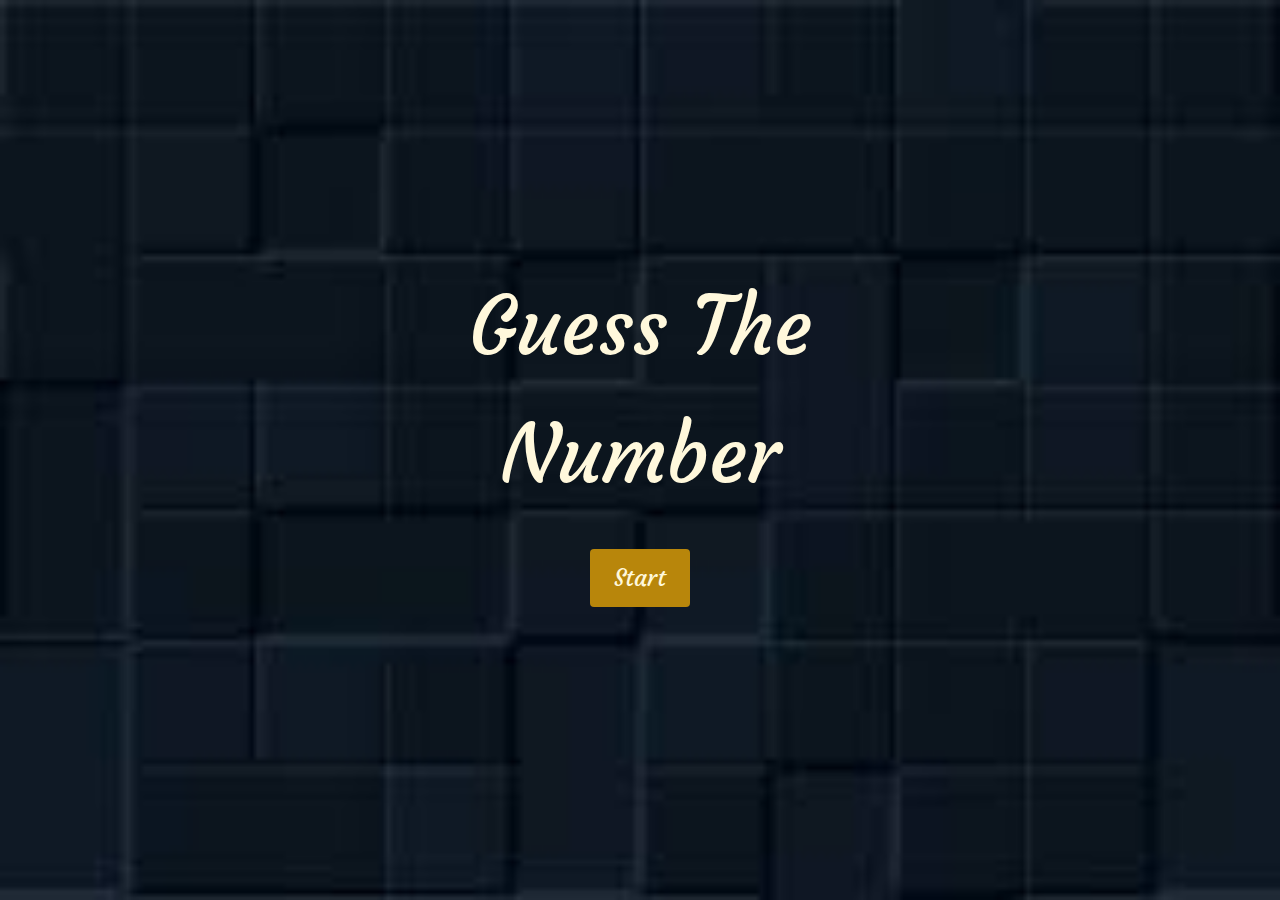
<file: index.html>
<!DOCTYPE html>
<html lang="en">
<head>
    <meta charset="UTF-8">
    <meta name="viewport" content="width=device-width, initial-scale=1.0">
    <title>Guess It</title>
    <link rel="stylesheet" href="style.css">
 
</head>
<body>
    <div class="container">
        <div class="logo">
            Guess The Number
        </div>
        <div class="button" id="start">
            Start 
        </div>
    </div>
    <script src="./app.js"></script>
</body>
</html>
</file>
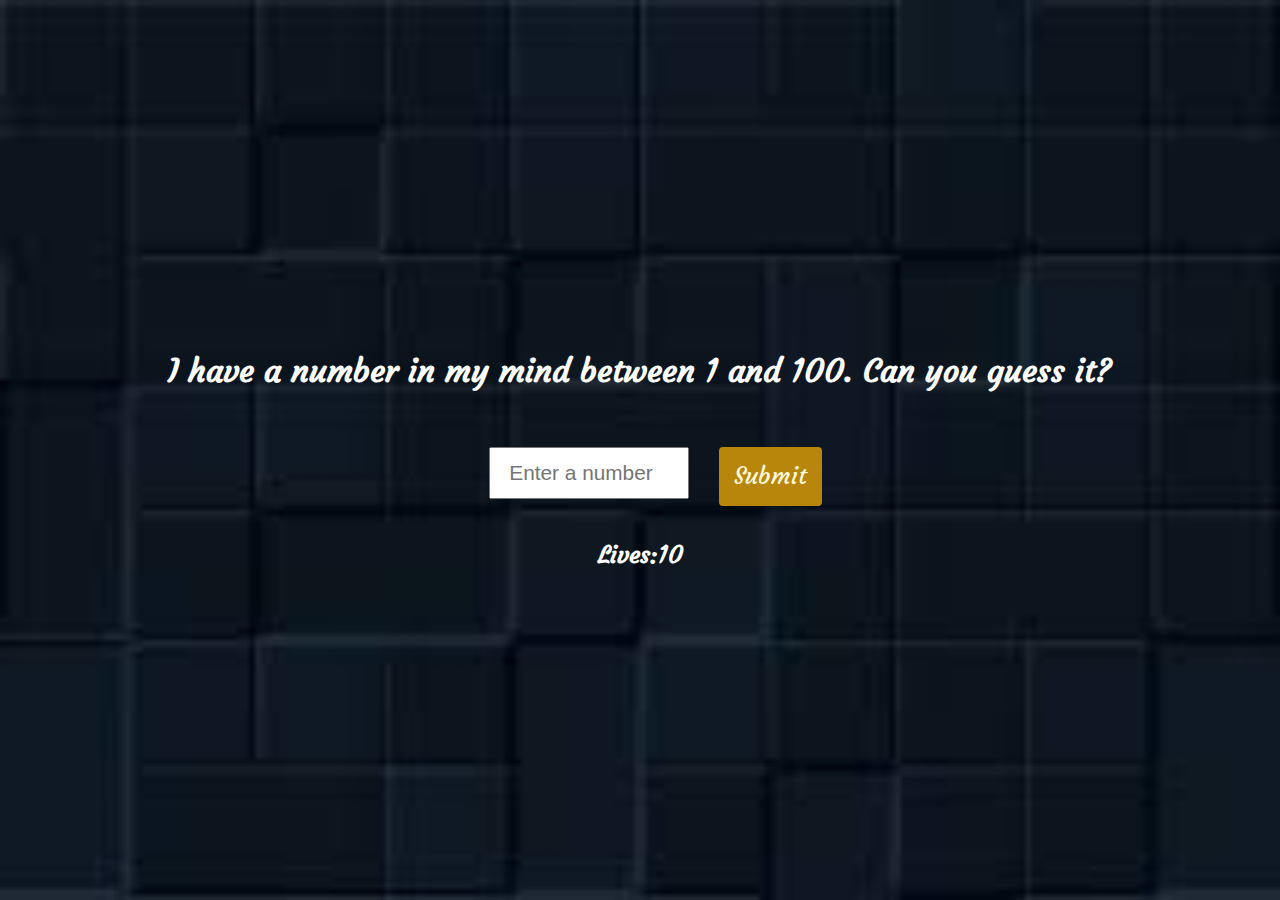
<file: game.html>
<!DOCTYPE html>
<html lang="en">
<head>
    <meta charset="UTF-8">
    <meta name="viewport" content="width=device-width, initial-scale=1.0">
    <title>Game</title>
    <link rel="stylesheet" href="style.css">
</head>
<body>
    <div class="container">
        <h1>I have a number in my mind between 1 and 100. Can you guess it?</h1>
        <div id="input-container">
            <input type="number" placeholder="Enter a number" name="number" id="number-input" min="1" max="100">
            <div class="button" id="submit">Submit</div>
        </div>
        <h2 id="lives-text">Lives:<span id=lives>10</span></h2>
        <div id="message"></div>
    </div>
    <script src="./game.js"></script>
</body>
</html>
</file>
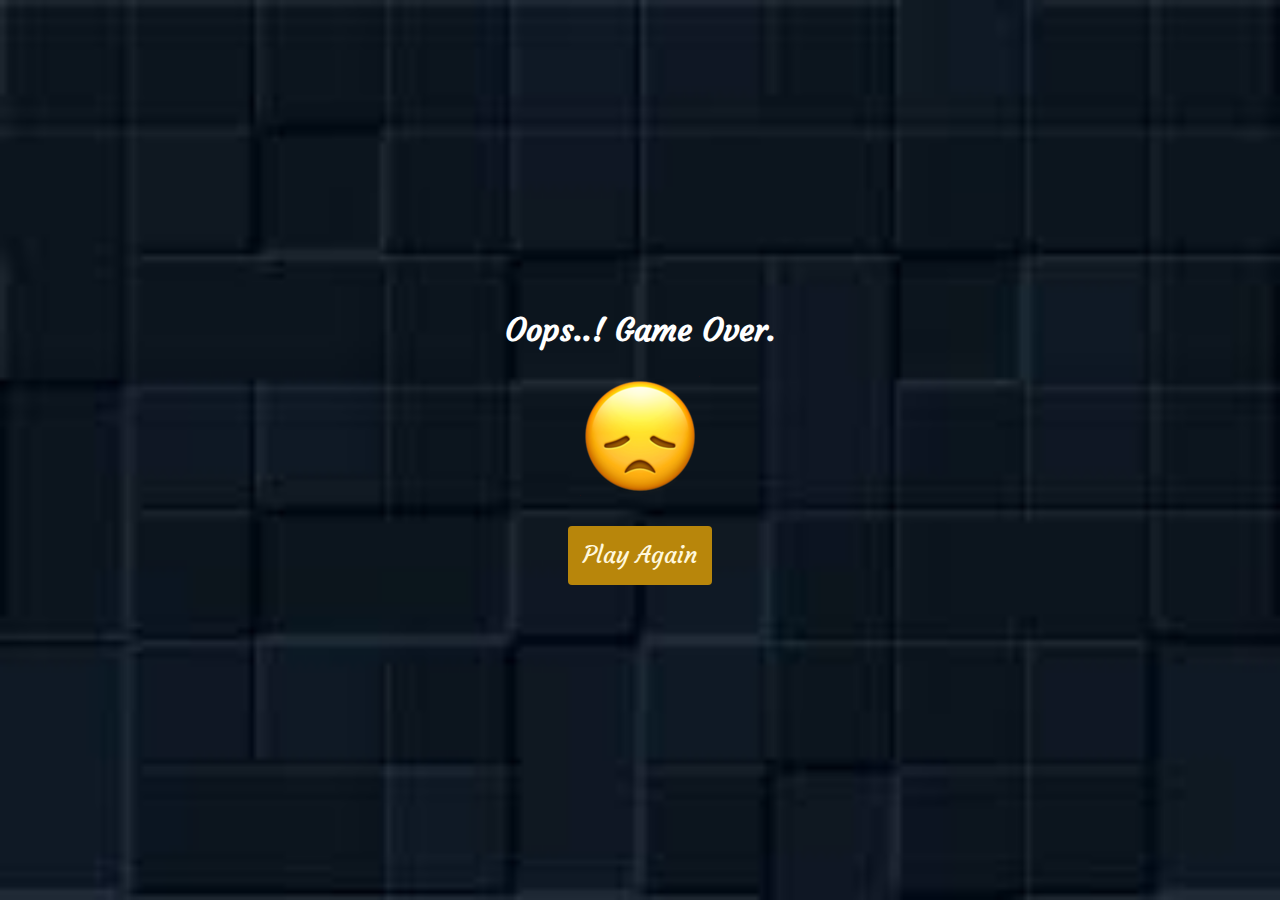
<file: lose.html>
<!DOCTYPE html>
<html lang="en">
<head>
    <meta charset="UTF-8">
    <meta name="viewport" content="width=device-width, initial-scale=1.0">
    <title>Uh Oh! Try again!</title>
    <link rel="stylesheet" href="style.css">
</head>
<body>
    <div class="container">
        <h1>Oops..! Game Over.</h1>
        <img src="./lose.png" alt="lose">
        <div class="button" id="reset">Play Again</div>
    </div>
    <script src="./reset.js"></script>

</body>
</html>
</file>
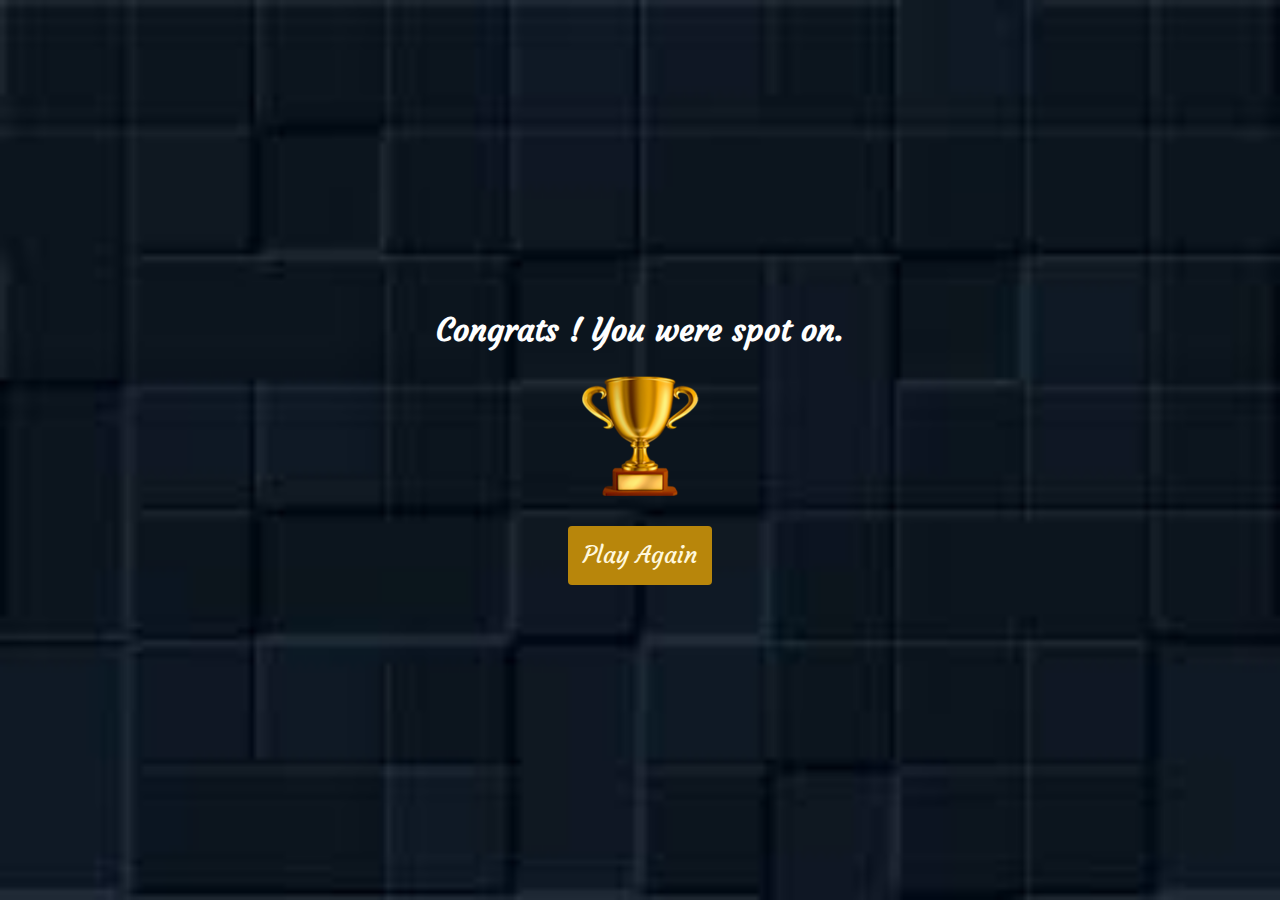
<file: win.html>
<!DOCTYPE html>
<html lang="en">
<head>
    <meta charset="UTF-8">
    <meta name="viewport" content="width=device-width, initial-scale=1.0">
    <title>Congrats!</title>
    <link rel="stylesheet" href="style.css">
</head>
<body>
    <div class="container">
        <h1>Congrats ! You were spot on.</h1>
        <img src="./win.png" alt="congrats">
        <div class="button" id="reset">Play Again</div>
    </div>
    <script src="./reset.js"></script>
</body>
</html>
</file>
<file: style.css>
@import url('https://fonts.googleapis.com/css2?family=Courgette&display=swap');
 


*{
    margin: 0;
    padding: 0;
    box-sizing: border-box;
}
.container{
    
    background-image: url("bg.jpg");
    background-color: #7754f8; 
    background-size: cover;
    font-family: 'Courgette', cursive;
    display: flex;
    flex-direction: column;
    justify-content: center;
    align-items: center;
    width: 100vw;
    height: 100vh;
    line-height: 1.6;
    padding: 0 20px;

}

.logo{
    font-size: 5em;
    color: cornsilk;
    width: 400px;
    text-align: center;
}
.button{
    background-color: darkgoldenrod;
    margin: 30px 0;
    border-radius: 4px;
    padding: 10px 15px;
    min-width: 100px;
    text-align: center;
    font-size: x-large;
    color: cornsilk;
}

#input-container{
    display: flex;
    flex-wrap: wrap;
    justify-content: center;
}
h1{
    color: white;
    text-align: center;
    margin: 20px;
}
input{
    width: 200px;
    margin: 30px;
    height: 2.5em;
    text-align: center;
    font-size: 1.3em;
}
#lives-text{
    color: white;
}
#message{
    font-size: 1.0em;
    background-color: #FECB00;
    padding: 5px 15px;
    border-radius: 2px;
    text-align: center;
    display: none;


}
</file>
